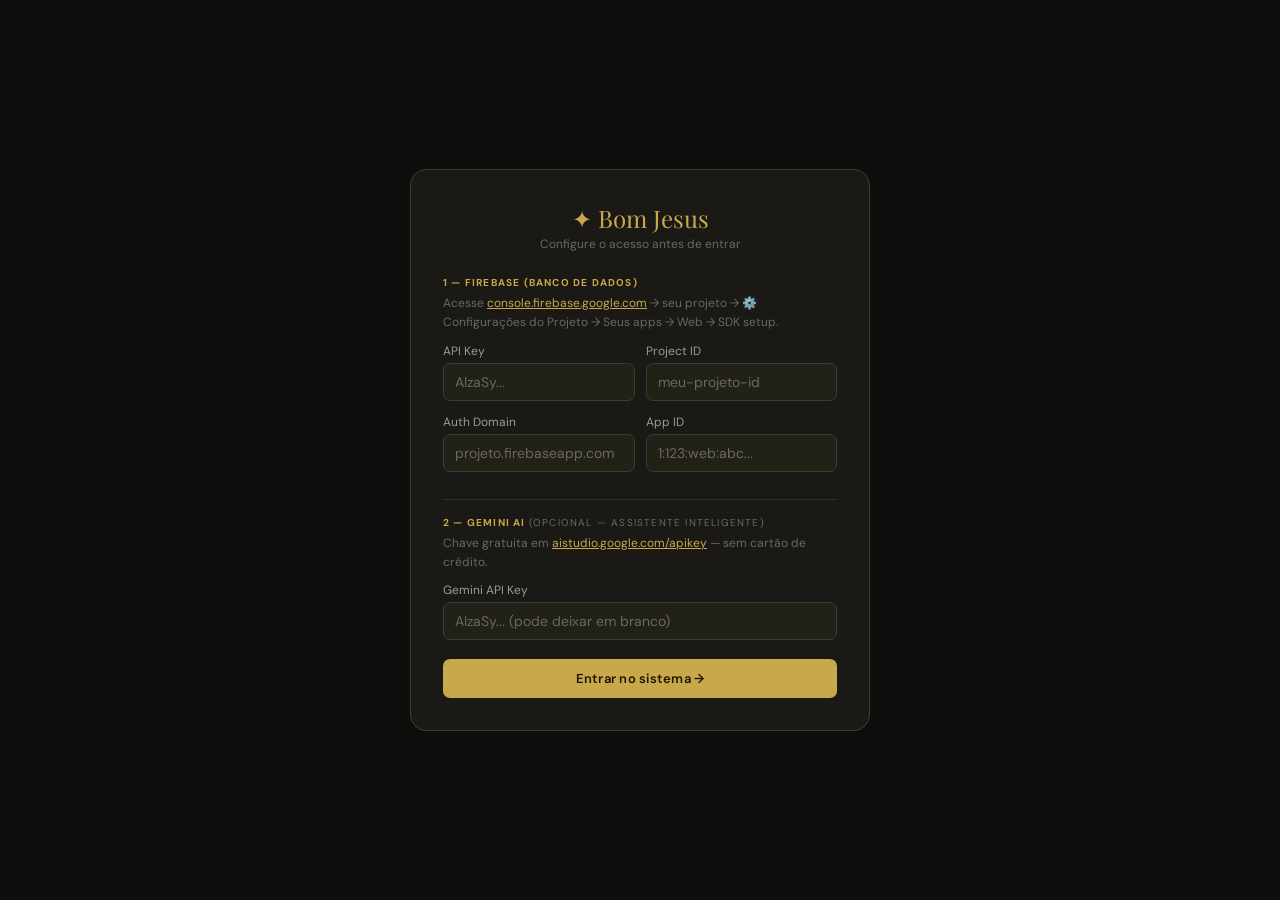
<file: oradores.html>
<!DOCTYPE html>
<html lang="pt-BR">
<head>
<meta charset="UTF-8">
<meta name="viewport" content="width=device-width, initial-scale=1.0">
<title>Oradores — Congregação Bom Jesus</title>
<link rel="preconnect" href="https://fonts.googleapis.com">
<link href="https://fonts.googleapis.com/css2?family=Playfair+Display:ital,wght@0,400;0,700;1,400&family=DM+Sans:wght@300;400;500;600&display=swap" rel="stylesheet">
<style>
:root{
  --bg:#0f0e0c;--surf:#1a1916;--surf2:#222118;--surf3:#2a2820;
  --border:#2e2c25;--border2:#3d3b30;
  --gold:#c9a84c;--gold2:#e8c96a;--gdim:rgba(201,168,76,.12);--gdim2:rgba(201,168,76,.05);
  --txt:#f0ede4;--txt2:#9e9b8e;--txt3:#6b6860;
  --red:#c0392b;--green:#219653;--r:10px;
}
*,*::before,*::after{box-sizing:border-box;margin:0;padding:0}
html{scroll-behavior:smooth}
body{background:var(--bg);color:var(--txt);font-family:'DM Sans',sans-serif;font-size:15px;min-height:100vh}

/* ── SETUP ───────────────────────────────────────────── */
#setup{position:fixed;inset:0;background:var(--bg);z-index:9999;display:flex;align-items:center;justify-content:center;padding:16px;overflow-y:auto}
.setup-box{background:var(--surf);border:1px solid var(--border2);border-radius:16px;padding:32px;width:100%;max-width:460px;animation:up .3s}
.setup-logo{font-family:'Playfair Display',serif;font-size:24px;color:var(--gold);text-align:center;margin-bottom:2px}
.setup-sub{text-align:center;color:var(--txt3);font-size:12px;margin-bottom:24px}
.setup-step{font-size:10px;font-weight:700;text-transform:uppercase;letter-spacing:.12em;color:var(--gold);margin-bottom:5px;margin-top:16px}
.setup-hint{font-size:12px;color:var(--txt3);line-height:1.6;margin-bottom:10px}
.setup-hint a{color:var(--gold)}
#setupErr{color:#e74c3c;font-size:12px;margin-top:8px;display:none}

/* ── HEADER ─────────────────────────────────────────── */
header{border-bottom:1px solid var(--border);padding:0 18px;display:flex;align-items:center;justify-content:space-between;height:56px;position:sticky;top:0;background:var(--bg);z-index:100;gap:10px}
.logo{font-family:'Playfair Display',serif;font-size:16px;color:var(--gold);white-space:nowrap}
.logo em{color:var(--txt3);font-style:normal;font-size:11px;margin-left:7px;font-family:'DM Sans',sans-serif}
.ai-btn{display:flex;align-items:center;gap:5px;background:var(--gdim);border:1px solid rgba(201,168,76,.3);border-radius:20px;padding:5px 12px;font-size:12px;color:var(--gold);cursor:pointer;transition:.2s;white-space:nowrap;font-weight:600}
.ai-btn:hover{background:rgba(201,168,76,.2)}

/* ── NAV ─────────────────────────────────────────────── */
nav{display:flex;gap:0;padding:0 18px;border-bottom:1px solid var(--border);overflow-x:auto;background:var(--surf);scrollbar-width:none}
nav::-webkit-scrollbar{display:none}
.tab{padding:12px 14px;color:var(--txt3);cursor:pointer;white-space:nowrap;font-size:11px;font-weight:700;border-bottom:2px solid transparent;transition:.18s;letter-spacing:.05em;text-transform:uppercase;user-select:none}
.tab:hover{color:var(--txt2)}.tab.active{color:var(--gold);border-bottom-color:var(--gold)}

/* ── MAIN ────────────────────────────────────────────── */
main{max-width:860px;margin:0 auto;padding:22px 18px}
.page{display:none}.page.active{display:block;animation:fadeIn .2s}
.panel-title{font-family:'Playfair Display',serif;font-size:20px;color:var(--gold);margin-bottom:16px}

/* ── CARDS ────────────────────────────────────────────── */
.card{background:var(--surf);border:1px solid var(--border);border-radius:var(--r);padding:18px;margin-bottom:11px}
.slabel{font-size:10px;font-weight:700;text-transform:uppercase;letter-spacing:.12em;color:var(--txt3);margin-bottom:7px}

/* ── INPUTS ──────────────────────────────────────────── */
.field{margin-bottom:13px}
label{display:block;font-size:12px;color:var(--txt2);margin-bottom:4px}
input,select,textarea{width:100%;background:var(--surf2);border:1px solid var(--border2);border-radius:7px;color:var(--txt);font-family:'DM Sans',sans-serif;font-size:14px;padding:9px 11px;outline:none;transition:border-color .18s;-webkit-appearance:none}
input:focus,select:focus,textarea:focus{border-color:var(--gold)}
input::placeholder,textarea::placeholder{color:var(--txt3)}
select option{background:var(--surf2)}
textarea{resize:vertical;min-height:68px}

/* ── BUTTONS ─────────────────────────────────────────── */
.btn{display:inline-flex;align-items:center;gap:5px;padding:8px 15px;border:none;border-radius:7px;cursor:pointer;font-family:'DM Sans',sans-serif;font-size:13px;font-weight:600;letter-spacing:.02em;transition:.15s;white-space:nowrap}
.bg{background:var(--gold);color:#1a1800}.bg:hover{background:var(--gold2)}
.bo{background:transparent;border:1px solid var(--border2);color:var(--txt2)}.bo:hover{border-color:var(--gold);color:var(--gold)}
.br{background:var(--red);color:#fff}.bgreen{background:var(--green);color:#fff}
.bs{padding:5px 10px;font-size:12px}
.brow{display:flex;gap:7px;flex-wrap:wrap;margin-top:13px}

/* ── GRID ─────────────────────────────────────────────── */
.g2{display:grid;grid-template-columns:1fr 1fr;gap:11px}
@media(max-width:520px){.g2{grid-template-columns:1fr}}

/* ── TEMA RESULT ─────────────────────────────────────── */
.tema-box{background:var(--gdim2);border:1px solid rgba(201,168,76,.18);border-radius:8px;padding:15px 17px;margin-top:11px;animation:up .22s}
.tema-n{font-size:10px;color:var(--gold);letter-spacing:.1em;text-transform:uppercase}
.tema-t{font-family:'Playfair Display',serif;font-size:17px;margin:3px 0 9px;line-height:1.3}
.tema-stats{display:flex;gap:16px;flex-wrap:wrap;font-size:13px;color:var(--txt2)}
.tema-stats strong{color:var(--txt)}

/* ── WA PREVIEW ──────────────────────────────────────── */
.wa-pre{background:var(--surf2);border:1px solid var(--border2);border-radius:8px;padding:13px;font-size:13px;line-height:1.75;color:var(--txt2);white-space:pre-wrap;margin-top:11px}
.wa-pre strong{color:var(--txt)}

/* ── ORADOR ITEM ─────────────────────────────────────── */
.or-item{display:flex;align-items:flex-start;justify-content:space-between;gap:8px;padding:12px 14px;border:1px solid var(--border);border-radius:8px;margin-bottom:6px;background:var(--surf);transition:.18s}
.or-item:hover{border-color:var(--border2)}
.or-name{font-weight:600;font-size:14px;line-height:1.3}
.or-info{font-size:12px;color:var(--txt2);margin-top:2px;line-height:1.5}
.or-actions{display:flex;gap:4px;flex-shrink:0}

/* ── STARS ───────────────────────────────────────────── */
.stars-el{display:flex;gap:2px}
.star{font-size:21px;cursor:pointer;color:var(--border2);transition:.1s;line-height:1;user-select:none}
.star.on{color:var(--gold)}

/* ── BADGES ──────────────────────────────────────────── */
.badge{display:inline-block;padding:2px 7px;border-radius:20px;font-size:10px;font-weight:700;letter-spacing:.04em}
.bg-gold{background:var(--gdim);color:var(--gold);border:1px solid rgba(201,168,76,.22)}
.bg-green{background:rgba(33,150,83,.13);color:#2ecc71;border:1px solid rgba(33,150,83,.22)}
.bg-red{background:rgba(192,57,43,.13);color:#e74c3c;border:1px solid rgba(192,57,43,.22)}
.bg-gray{background:rgba(255,255,255,.05);color:var(--txt3);border:1px solid var(--border)}

/* ── MODAL ────────────────────────────────────────────── */
.mbg{display:none;position:fixed;inset:0;background:rgba(0,0,0,.78);z-index:500;align-items:center;justify-content:center;padding:14px}
.mbg.open{display:flex}
.modal{background:var(--surf);border:1px solid var(--border2);border-radius:12px;padding:21px;width:100%;max-width:480px;animation:up .2s;max-height:92vh;overflow-y:auto}
.modal-title{font-family:'Playfair Display',serif;font-size:17px;color:var(--gold);margin-bottom:14px}

/* ── AI PANEL ────────────────────────────────────────── */
#aiPanel{position:fixed;right:0;top:0;bottom:0;width:320px;background:var(--surf);border-left:1px solid var(--border2);z-index:300;display:flex;flex-direction:column;transform:translateX(100%);transition:transform .28s cubic-bezier(.4,0,.2,1);box-shadow:-4px 0 24px rgba(0,0,0,.4)}
#aiPanel.open{transform:translateX(0)}
.ai-head{padding:14px 16px;border-bottom:1px solid var(--border);display:flex;align-items:center;justify-content:space-between;flex-shrink:0}
.ai-title{font-family:'Playfair Display',serif;color:var(--gold);font-size:15px}
.ai-chips{display:flex;flex-wrap:wrap;gap:5px;padding:8px 12px;border-bottom:1px solid var(--border);flex-shrink:0}
.chip{background:var(--surf2);border:1px solid var(--border2);border-radius:14px;padding:4px 10px;font-size:11px;cursor:pointer;color:var(--txt3);transition:.15s}
.chip:hover{border-color:var(--gold);color:var(--gold)}
.ai-msgs{flex:1;overflow-y:auto;padding:12px;display:flex;flex-direction:column;gap:8px;scrollbar-width:thin;scrollbar-color:var(--border) transparent}
.ai-msg{padding:9px 12px;border-radius:8px;font-size:13px;line-height:1.6;max-width:94%;word-break:break-word}
.ai-msg.u{background:var(--gdim);align-self:flex-end;color:var(--txt)}
.ai-msg.b{background:var(--surf2);align-self:flex-start;color:var(--txt2);border:1px solid var(--border)}
.ai-foot{padding:10px 12px;border-top:1px solid var(--border);display:flex;gap:6px;flex-shrink:0}
.ai-foot input{flex:1}

/* ── ANALYTICS ───────────────────────────────────────── */
.stat-grid{display:grid;grid-template-columns:repeat(auto-fit,minmax(145px,1fr));gap:9px;margin-bottom:14px}
.stat-box{background:var(--surf2);border:1px solid var(--border);border-radius:8px;padding:13px 15px}
.stat-val{font-family:'Playfair Display',serif;font-size:27px;color:var(--gold);line-height:1}
.stat-lbl{font-size:11px;color:var(--txt3);margin-top:3px}
.rank-row{display:flex;align-items:center;justify-content:space-between;padding:7px 11px;border-bottom:1px solid var(--border);font-size:13px;gap:8px}
.rank-row:last-child{border:none}
.rank-bar{height:3px;background:var(--gold);border-radius:2px;margin-top:3px;opacity:.6}

/* ── IMPORT LOG ──────────────────────────────────────── */
.imp-bar-wrap{height:6px;background:var(--border);border-radius:3px;overflow:hidden;margin:11px 0}
.imp-bar{height:100%;background:var(--gold);width:0;transition:width .25s;border-radius:3px}
.imp-log{background:var(--surf2);border:1px solid var(--border);border-radius:7px;padding:9px;height:110px;overflow-y:auto;font-size:12px;color:var(--txt3);font-family:monospace;line-height:1.5}

/* ── MISC ────────────────────────────────────────────── */
#toast{position:fixed;bottom:18px;right:18px;background:var(--surf2);border:1px solid var(--gold);border-radius:8px;padding:9px 14px;font-size:13px;z-index:999;transform:translateY(60px);opacity:0;transition:.25s;max-width:240px}
#toast.show{transform:translateY(0);opacity:1}
.spin{width:24px;height:24px;border:2px solid var(--border2);border-top-color:var(--gold);border-radius:50%;animation:spin .7s linear infinite;margin:26px auto}
.empty{text-align:center;padding:32px 18px;color:var(--txt3)}
.empty .ico{font-size:32px;margin-bottom:7px}
hr{border:none;border-top:1px solid var(--border);margin:14px 0}
.sug-item{border:1px solid var(--border);border-radius:8px;padding:11px 13px;margin-bottom:6px;background:var(--surf)}

@keyframes up{from{opacity:0;transform:translateY(12px)}to{opacity:1;transform:translateY(0)}}
@keyframes fadeIn{from{opacity:0}to{opacity:1}}
@keyframes spin{to{transform:rotate(360deg)}}
</style>
</head>
<body>

<!-- ══ DATA ════════════════════════════════════════════ -->
<script src="data.js"></script>

<!-- ══ SETUP SCREEN ════════════════════════════════════ -->
<div id="setup">
  <div class="setup-box">
    <div class="setup-logo">✦ Bom Jesus</div>
    <div class="setup-sub">Configure o acesso antes de entrar</div>

    <div class="setup-step">1 — Firebase (banco de dados)</div>
    <div class="setup-hint">
      Acesse <a href="https://console.firebase.google.com" target="_blank">console.firebase.google.com</a>
      → seu projeto → ⚙️ Configurações do Projeto → Seus apps → Web → SDK setup.
    </div>
    <div class="g2">
      <div class="field"><label>API Key</label><input id="sApiKey" placeholder="AIzaSy..."></div>
      <div class="field"><label>Project ID</label><input id="sProjId" placeholder="meu-projeto-id"></div>
    </div>
    <div class="g2">
      <div class="field"><label>Auth Domain</label><input id="sAuth" placeholder="projeto.firebaseapp.com"></div>
      <div class="field"><label>App ID</label><input id="sAppId" placeholder="1:123:web:abc..."></div>
    </div>

    <hr>
    <div class="setup-step">2 — Gemini AI <span style="font-size:10px;color:var(--txt3);font-weight:400">(opcional — assistente inteligente)</span></div>
    <div class="setup-hint">
      Chave gratuita em <a href="https://aistudio.google.com/apikey" target="_blank">aistudio.google.com/apikey</a>
      — sem cartão de crédito.
    </div>
    <div class="field"><label>Gemini API Key</label><input id="sGemini" placeholder="AIzaSy... (pode deixar em branco)"></div>

    <div id="setupErr"></div>
    <button class="btn bg" style="width:100%;justify-content:center;margin-top:6px;padding:11px" onclick="doSetup()">
      Entrar no sistema →
    </button>
  </div>
</div>

<!-- ══ TOAST ════════════════════════════════════════════ -->
<div id="toast"></div>

<!-- ══ AI PANEL ═════════════════════════════════════════ -->
<div id="aiPanel">
  <div class="ai-head">
    <div class="ai-title">✦ Assistente Gemini</div>
    <button class="btn bo bs" onclick="closeAI()">✕</button>
  </div>
  <div class="ai-chips">
    <div class="chip" onclick="askAI('Quem são os oradores há mais tempo sem discursar?')">⏰ Sem discursar</div>
    <div class="chip" onclick="askAI('Quais os temas mais usados? Liste os top 10')">📊 Top temas</div>
    <div class="chip" onclick="askAI('Quais temas nunca foram usados ainda?')">🆕 Nunca usados</div>
    <div class="chip" onclick="askAI('Faça uma análise geral do histórico de discursos e oradores')">📋 Análise geral</div>
    <div class="chip" onclick="askAI('Quais congregações visitantes temos mais registro?')">🏛 Congregações</div>
  </div>
  <div class="ai-msgs" id="aiMsgs">
    <div class="ai-msg b">Olá! Sou o assistente da Congregação Bom Jesus com acesso ao histórico completo de oradores. Pergunte sobre padrões, temas ou peça uma análise. O que você quer saber?</div>
  </div>
  <div class="ai-foot">
    <input id="aiIn" placeholder="Digite sua pergunta..." onkeydown="if(event.key==='Enter')sendAI()">
    <button class="btn bg bs" onclick="sendAI()">↑</button>
  </div>
</div>

<!-- ══ MODAIS ════════════════════════════════════════════ -->

<!-- Modal Orador -->
<div class="mbg" id="mOrador">
  <div class="modal">
    <div class="modal-title" id="mOradorTit">Novo Orador</div>
    <input type="hidden" id="oId">
    <div class="g2">
      <div class="field"><label>Nome</label><input id="oNome" placeholder="Nome completo"></div>
      <div class="field"><label>Congregação</label><input id="oCong" placeholder="Congregação de origem"></div>
    </div>
    <div class="g2">
      <div class="field"><label>WhatsApp</label><input id="oTel" type="tel" placeholder="31 9xxxx-xxxx"></div>
      <div class="field"><label>Último discurso</label><input id="oUlt" type="date"></div>
    </div>
    <div class="field">
      <label>Nota</label>
      <div class="stars-el" id="starsEl">
        <span class="star" data-v="1">★</span><span class="star" data-v="2">★</span>
        <span class="star" data-v="3">★</span><span class="star" data-v="4">★</span>
        <span class="star" data-v="5">★</span>
      </div>
    </div>
    <div class="field"><label>Observação</label><textarea id="oObs" placeholder="Anotações sobre o orador..."></textarea></div>
    <div class="brow">
      <button class="btn bg" onclick="saveOrador()">Salvar</button>
      <button class="btn bo" onclick="closeM('mOrador')">Cancelar</button>
    </div>
  </div>
</div>

<!-- Modal Sugestão -->
<div class="mbg" id="mSug">
  <div class="modal">
    <div class="modal-title">Nova Sugestão de Tema</div>
    <div class="field"><label>Quem sugeriu</label><input id="sNome" placeholder="Nome do ancião"></div>
    <div class="field"><label>Número do Tema</label><input id="sNum" type="number" min="1" max="194" placeholder="Ex: 45" oninput="onSugNum()"></div>
    <div id="sNumName" style="font-size:12px;color:var(--gold);margin:-7px 0 9px;min-height:15px"></div>
    <div class="field"><label>Observação / Contexto</label><textarea id="sDesc" placeholder="Por que sugere este tema?"></textarea></div>
    <div class="brow">
      <button class="btn bg" onclick="saveSug()">Salvar</button>
      <button class="btn bo" onclick="closeM('mSug')">Cancelar</button>
    </div>
  </div>
</div>

<!-- Modal Importar -->
<div class="mbg" id="mImport">
  <div class="modal">
    <div class="modal-title">📥 Importar Planilha</div>
    <p style="font-size:13px;color:var(--txt2);margin-bottom:13px;line-height:1.6">
      Carregará <strong>241 discursos</strong>, <strong>177 oradores</strong> e <strong>27 sugestões</strong>
      extraídos da planilha <em>ORADORES_DE_2024.xlsx</em> diretamente no Firebase.
    </p>
    <div class="imp-bar-wrap"><div class="imp-bar" id="impBar"></div></div>
    <div class="imp-log" id="impLog">Aguardando início...</div>
    <div class="brow" id="impBtns">
      <button class="btn bg" onclick="startImport()">▶ Iniciar importação</button>
      <button class="btn bo" onclick="closeM('mImport')">Cancelar</button>
    </div>
  </div>
</div>

<!-- ══ APP SHELL ═════════════════════════════════════════ -->
<header>
  <div class="logo">✦ Bom Jesus <em>Oradores</em></div>
  <div class="ai-btn" onclick="toggleAI()" id="aiBtnHead">✦ IA Gemini</div>
</header>

<nav>
  <div class="tab active" data-p="temas">🔍 Temas</div>
  <div class="tab" data-p="programar">📅 Programar</div>
  <div class="tab" data-p="oradores">👤 Oradores</div>
  <div class="tab" data-p="sugestoes">💡 Sugestões</div>
  <div class="tab" data-p="analytics">📊 Análise</div>
  <div class="tab" data-p="sentinela">📖 Sentinela</div>
  <div class="tab" data-p="config">⚙️ Config</div>
</nav>

<main>

<!-- TEMAS -->
<div class="page active" id="page-temas">
  <div class="panel-title">Buscar Tema por Número</div>
  <div class="card">
    <div class="field">
      <label>Digite o número do tema (1 a 194)</label>
      <input type="number" id="temaIn" min="1" max="194" placeholder="Ex: 45" oninput="buscarTema()">
    </div>
    <div id="temaRes"></div>
  </div>
</div>

<!-- PROGRAMAR -->
<div class="page" id="page-programar">
  <div class="panel-title">Programar Discurso</div>
  <div class="card">
    <div class="g2">
      <div class="field">
        <label>Orador</label>
        <select id="pOrador" onchange="onOradorSel()"><option value="">— Selecione —</option></select>
      </div>
      <div class="field"><label>Congregação</label><input id="pCong" placeholder="Preenchido automaticamente"></div>
    </div>
    <div class="g2">
      <div class="field">
        <label>Número do Tema</label>
        <input type="number" id="pTema" min="1" max="194" placeholder="Ex: 45" oninput="onTemaSel()">
      </div>
      <div class="field"><label>Data do Discurso</label><input type="date" id="pData"></div>
    </div>
    <div id="pTemaInfo" style="font-size:13px;color:var(--txt2);margin-bottom:11px;min-height:18px"></div>
    <div class="brow">
      <button class="btn bg" onclick="gerarMsg()">✦ Gerar mensagem</button>
      <button class="btn bo" id="btnIA" onclick="gerarMsgIA()">✨ Personalizar com IA</button>
    </div>
  </div>
  <div id="waWrap" style="display:none">
    <div class="slabel" style="margin-top:14px">Mensagem de convite</div>
    <div class="wa-pre" id="waText"></div>
    <div class="brow">
      <button class="btn bgreen" onclick="copiarWA()">📋 Copiar</button>
      <button class="btn bo" onclick="abrirWA()">💬 Abrir WhatsApp</button>
      <button class="btn bg" onclick="saveDiscurso()">💾 Salvar no histórico</button>
    </div>
  </div>
</div>

<!-- ORADORES -->
<div class="page" id="page-oradores">
  <div style="display:flex;align-items:center;justify-content:space-between;margin-bottom:14px;flex-wrap:wrap;gap:8px">
    <div class="panel-title" style="margin:0">Oradores</div>
    <div style="display:flex;gap:7px;flex-wrap:wrap">
      <button class="btn bo bs" onclick="openM('mImport')">📥 Importar planilha</button>
      <button class="btn bg" onclick="novoOrador()">+ Novo orador</button>
    </div>
  </div>
  <input id="buscaOr" placeholder="🔍 Buscar por nome ou congregação..." oninput="renderOradores()" style="margin-bottom:11px">
  <div id="listaOr"><div class="spin"></div></div>
</div>

<!-- SUGESTÕES -->
<div class="page" id="page-sugestoes">
  <div style="display:flex;align-items:center;justify-content:space-between;margin-bottom:14px;flex-wrap:wrap;gap:8px">
    <div class="panel-title" style="margin:0">Sugestões de Temas</div>
    <button class="btn bg" onclick="openM('mSug')">+ Nova sugestão</button>
  </div>
  <div id="listaSug"><div class="spin"></div></div>
</div>

<!-- ANALYTICS -->
<div class="page" id="page-analytics">
  <div class="panel-title">Análise & Padrões</div>
  <div class="stat-grid" id="statGrid"></div>
  <div class="g2">
    <div class="card"><div class="slabel">Temas mais usados</div><div id="rankTemas"></div></div>
    <div class="card"><div class="slabel">Sem discursar há mais tempo</div><div id="rankSem"></div></div>
  </div>
  <div class="card" style="margin-top:0"><div class="slabel">Congregações visitantes</div><div id="rankCongs"></div></div>
</div>

<!-- SENTINELA -->
<div class="page" id="page-sentinela">
  <div class="panel-title">Tema A Sentinela</div>
  <div class="card">
    <div class="g2">
      <div class="field"><label>Tema da semana</label><input id="sentTema" placeholder="Cole o tema aqui..."></div>
      <div class="field"><label>Data da edição</label><input type="date" id="sentData"></div>
    </div>
    <button class="btn bg" onclick="saveSentinela()">Salvar</button>
  </div>
  <div class="card"><div class="slabel">Histórico</div><div id="sentLista"><div class="spin"></div></div></div>
</div>

<!-- CONFIG -->
<div class="page" id="page-config">
  <div class="panel-title">Configurações</div>
  <div class="card">
    <div class="slabel">Dados da Congregação</div>
    <div class="g2">
      <div class="field"><label>Nome</label><input id="cfgNome" value="Congregação Bom Jesus"></div>
      <div class="field"><label>Horário padrão</label><input id="cfgHor" value="19:00"></div>
    </div>
    <div class="field"><label>Endereço</label><input id="cfgEnd" value="R. Amazonas, nº 121 — Bom Jesus 1, Matozinhos, MG"></div>
    <button class="btn bg" onclick="saveConfig()">Salvar</button>
  </div>
  <div class="card">
    <div class="slabel">Reconfigurar Sistema</div>
    <p style="font-size:13px;color:var(--txt2);margin-bottom:12px">Para alterar Firebase ou Gemini, limpe a configuração e refaça o setup.</p>
    <button class="btn bo" onclick="if(confirm('Limpar configurações?')){localStorage.clear();location.reload()}">⚙️ Redefinir configurações</button>
  </div>
  <div class="card">
    <div class="slabel">Sobre</div>
    <p style="font-size:13px;color:var(--txt2);line-height:1.7">
      Sistema de oradores · Congregação Bom Jesus · Matozinhos/MG<br>
      194 temas · 177 oradores · 241 discursos importados<br>
      Firebase Firestore + Gemini AI (google-generativelanguage)
    </p>
  </div>
</div>

</main>

<!-- ══ JAVASCRIPT ════════════════════════════════════════ -->
<script>
'use strict';
// ═══════════════════════════════════════════════════════
// STATE
// ═══════════════════════════════════════════════════════
let db = null, FF = null;
let oradores=[], discursos=[], sugestoes=[], sentinelas=[];
let notaAtual=0;
let cfg={cong:'Congregação Bom Jesus',end:'R. Amazonas, nº 121 — Bom Jesus 1, Matozinhos, MG',hor:'19:00'};

// ═══════════════════════════════════════════════════════
// SETUP
// ═══════════════════════════════════════════════════════
function checkSetup(){
  const fb=localStorage.getItem('bj_fb');
  const lc=localStorage.getItem('bj_cfg');
  if(lc) cfg=JSON.parse(lc);
  if(fb){ document.getElementById('setup').style.display='none'; initFB(JSON.parse(fb)); }
}

async function doSetup(){
  const key=document.getElementById('sApiKey').value.trim();
  const pid=document.getElementById('sProjId').value.trim();
  const auth=document.getElementById('sAuth').value.trim();
  const appid=document.getElementById('sAppId').value.trim();
  const gem=document.getElementById('sGemini').value.trim();
  const err=document.getElementById('setupErr');
  if(!key||!pid){ err.textContent='Preencha pelo menos API Key e Project ID.'; err.style.display='block'; return; }
  err.style.display='none';
  const fbcfg={apiKey:key,authDomain:auth||pid+'.firebaseapp.com',projectId:pid,appId:appid};
  localStorage.setItem('bj_fb',JSON.stringify(fbcfg));
  if(gem) localStorage.setItem('bj_gem',gem);
  document.getElementById('setup').style.display='none';
  initFB(fbcfg);
}

async function initFB(cfg){
  try{
    const{initializeApp}=await import('https://www.gstatic.com/firebasejs/10.12.0/firebase-app.js');
    const fbfs=await import('https://www.gstatic.com/firebasejs/10.12.0/firebase-firestore.js');
    const app=initializeApp(cfg);
    db=fbfs.getFirestore(app);
    FF={col:fbfs.collection,doc:fbfs.doc,set:fbfs.setDoc,get:fbfs.getDoc,gets:fbfs.getDocs,
        upd:fbfs.updateDoc,del:fbfs.deleteDoc,add:fbfs.addDoc,ts:fbfs.serverTimestamp};
    await loadAll();
    toast('✦ Conectado ao Firebase!');
  }catch(e){
    toast('Erro Firebase: '+e.message);
    console.error(e);
  }
}

async function loadAll(){
  await Promise.all([loadOradores(),loadDiscursos(),loadSugestoes(),loadSentinelas()]);
  renderAnalytics();
}

// ═══════════════════════════════════════════════════════
// NAV
// ═══════════════════════════════════════════════════════
document.querySelectorAll('.tab').forEach(t=>{
  t.addEventListener('click',()=>{
    document.querySelectorAll('.tab').forEach(x=>x.classList.remove('active'));
    document.querySelectorAll('.page').forEach(x=>x.classList.remove('active'));
    t.classList.add('active');
    document.getElementById('page-'+t.dataset.p).classList.add('active');
    if(t.dataset.p==='analytics') renderAnalytics();
  });
});

// ═══════════════════════════════════════════════════════
// TEMAS
// ═══════════════════════════════════════════════════════
function buscarTema(){
  const n=parseInt(document.getElementById('temaIn').value);
  const d=document.getElementById('temaRes');
  if(!n||n<1||n>194){d.innerHTML='';return;}
  const t=TEMAS[n];
  if(!t){d.innerHTML='';return;}
  const nao=t==='(Não use.)';
  const usos=discursos.filter(x=>x.temaNum==n);
  const ult=usos.length?[...usos].sort((a,b)=>b.data>a.data?1:-1)[0].data:null;
  d.innerHTML=`<div class="tema-box">
    <div class="tema-n">Tema nº ${n}</div>
    <div class="tema-t" style="${nao?'color:var(--txt3);text-decoration:line-through':''}">${t}</div>
    ${nao?'<div style="font-size:13px;color:var(--txt3)">Este tema não deve ser utilizado.</div>':`
    <div class="tema-stats">
      <span>Usado: <strong>${usos.length}x</strong></span>
      <span>Último: <strong>${ult?fD(ult):'Nunca'}</strong></span>
      ${usos.length===0?'<span class="badge bg-green">Nunca usado ✓</span>':''}
    </div>
    <div class="brow"><button class="btn bo bs" onclick="irProg(${n})">Usar para programar →</button></div>`}
  </div>`;
}

function irProg(n){
  document.querySelectorAll('.tab').forEach(x=>x.classList.remove('active'));
  document.querySelectorAll('.page').forEach(x=>x.classList.remove('active'));
  document.querySelector('[data-p="programar"]').classList.add('active');
  document.getElementById('page-programar').classList.add('active');
  document.getElementById('pTema').value=n;
  onTemaSel();
}

// ═══════════════════════════════════════════════════════
// PROGRAMAR
// ═══════════════════════════════════════════════════════
function onOradorSel(){
  const id=document.getElementById('pOrador').value;
  const o=oradores.find(x=>x.id===id);
  document.getElementById('pCong').value=o?o.cong:'';
}

function onTemaSel(){
  const n=parseInt(document.getElementById('pTema').value);
  const d=document.getElementById('pTemaInfo');
  if(!n||!TEMAS[n]){d.innerHTML='';return;}
  const u=discursos.filter(x=>x.temaNum==n).length;
  d.innerHTML=`<span class="badge bg-gold">Nº ${n}</span> <strong style="margin-left:7px">${TEMAS[n]}</strong> <span style="margin-left:10px;font-size:12px;color:var(--txt3)">Usado ${u}x</span>`;
}

function buildRaw(o,tema,data){
  return `Orador: ${o.nome}\nCongregação: ${o.cong||'—'}\nTema: ${tema}\nData: ${fDL(data)}\nLocal: ${cfg.cong}\nEndereço: ${cfg.end}`;
}

function gerarMsg(){
  const oid=document.getElementById('pOrador').value;
  const o=oradores.find(x=>x.id===oid);
  const n=parseInt(document.getElementById('pTema').value);
  const data=document.getElementById('pData').value;
  if(!o) return toast('Selecione um orador!');
  if(!n||!TEMAS[n]) return toast('Informe um número de tema válido!');
  if(!data) return toast('Informe a data!');
  if(TEMAS[n]==='(Não use.)') return toast('Este tema não pode ser utilizado!');
  showMsg(buildRaw(o,TEMAS[n],data),oid,n,data);
}

async function gerarMsgIA(){
  const oid=document.getElementById('pOrador').value;
  const o=oradores.find(x=>x.id===oid);
  const n=parseInt(document.getElementById('pTema').value);
  const data=document.getElementById('pData').value;
  if(!o) return toast('Selecione um orador!');
  if(!n||!TEMAS[n]) return toast('Informe um tema!');
  if(!data) return toast('Informe a data!');
  const gk=localStorage.getItem('bj_gem');
  if(!gk) return toast('Configure a chave Gemini em ⚙️ Config');
  toast('✨ Personalizando com IA...');
  const base=buildRaw(o,TEMAS[n],data);
  try{
    const r=await gemini(`Você é assistente da Congregação das Testemunhas de Jeová "Bom Jesus" em Matozinhos/MG.
Reescreva esta mensagem de convite de forma mais acolhedora, calorosa e personalizada para o orador, mantendo TODOS os dados (nome, congregação, tema, data, local, endereço) inalterados:

${base}

RESPONDA APENAS com a mensagem final. Sem preamble, sem explicações.`,gk);
    showMsg(r,oid,n,data);
  }catch(e){ toast('Erro IA: '+e.message); }
}

function showMsg(raw,oid,n,data){
  document.getElementById('waText').innerHTML=raw.replace(/\n/g,'<br>').replace(/(Orador:|Congregação:|Tema:|Data:|Local:|Endereço:)/g,'<strong>$1</strong>');
  const ds=document.getElementById('waWrap').dataset;
  ds.raw=raw; ds.oid=oid; ds.n=n; ds.d=data;
  document.getElementById('waWrap').style.display='block';
}

function copiarWA(){ navigator.clipboard.writeText(document.getElementById('waWrap').dataset.raw).then(()=>toast('Copiado!')); }

function abrirWA(){
  const txt=encodeURIComponent(document.getElementById('waWrap').dataset.raw);
  const o=oradores.find(x=>x.id===document.getElementById('waWrap').dataset.oid);
  const tel=o?.tel?o.tel.replace(/\D/g,''):'';
  window.open(tel?`https://wa.me/55${tel}?text=${txt}`:`https://wa.me/?text=${txt}`,'_blank');
}

async function saveDiscurso(){
  if(!db) return toast('Firebase não conectado!');
  const ds=document.getElementById('waWrap').dataset;
  await FF.add(FF.col(db,'discursos'),{oradorId:ds.oid,temaNum:+ds.n,data:ds.d,criadoEm:FF.ts()});
  await FF.upd(FF.doc(db,'oradores',ds.oid),{ultimoDiscurso:ds.d});
  await Promise.all([loadDiscursos(),loadOradores()]);
  toast('Discurso salvo!');
}

// ═══════════════════════════════════════════════════════
// ORADORES
// ═══════════════════════════════════════════════════════
async function loadOradores(){
  if(!db) return;
  const s=await FF.gets(FF.col(db,'oradores'));
  oradores=s.docs.map(d=>({id:d.id,...d.data()}));
  renderOradores(); renderSelOrador();
}

function renderOradores(){
  const q=(document.getElementById('buscaOr')?.value||'').toLowerCase();
  const list=oradores.filter(o=>o.nome?.toLowerCase().includes(q)||o.cong?.toLowerCase().includes(q));
  const div=document.getElementById('listaOr');
  if(!list.length){div.innerHTML='<div class="empty"><div class="ico">👤</div>Nenhum orador</div>';return;}
  const hoje=new Date().toISOString().slice(0,10);
  div.innerHTML=list.sort((a,b)=>(a.nome||'').localeCompare(b.nome||'')).map(o=>{
    const mapU={};
    discursos.forEach(d=>{if(d.oradorId===o.id&&(!mapU[o.id]||d.data>mapU[o.id]))mapU[o.id]=d.data;});
    const ult=mapU[o.id]||o.ultimoDiscurso;
    const dias=ult?Math.floor((new Date(hoje)-new Date(ult))/864e5):9999;
    const bc=dias>365?'bg-red':dias>180?'bg-gold':'bg-green';
    const bt=dias>9e3?'Sem registro':dias>180?dias+'d':null;
    return `<div class="or-item">
      <div style="min-width:0">
        <div class="or-name">${o.nome}${o.nota?` <span style="color:var(--gold);font-size:12px">${'★'.repeat(o.nota)}</span>`:''}
          ${bt?`<span class="badge ${bc}" style="margin-left:5px">${bt}</span>`:''}
        </div>
        <div class="or-info">${o.cong||'—'} · ${o.tel||'sem contato'} · Último: ${ult?fD(ult):'—'}</div>
        ${o.obs?`<div class="or-info" style="font-style:italic">"${o.obs}"</div>`:''}
      </div>
      <div class="or-actions">
        <button class="btn bo bs" onclick="editOrador('${o.id}')">✏️</button>
        <button class="btn br bs" onclick="delOrador('${o.id}')">🗑</button>
      </div>
    </div>`;
  }).join('');
}

function renderSelOrador(){
  const s=document.getElementById('pOrador'),v=s.value;
  s.innerHTML='<option value="">— Selecione —</option>'+
    [...oradores].sort((a,b)=>(a.nome||'').localeCompare(b.nome||'')).map(o=>`<option value="${o.id}">${o.nome} (${o.cong||'?'})</option>`).join('');
  if(v) s.value=v;
}

function novoOrador(){
  ['oId','oNome','oCong','oTel','oUlt','oObs'].forEach(id=>document.getElementById(id).value='');
  notaAtual=0; rStars(0);
  document.getElementById('mOradorTit').textContent='Novo Orador';
  openM('mOrador');
}

function editOrador(id){
  const o=oradores.find(x=>x.id===id); if(!o) return;
  document.getElementById('oId').value=id;
  document.getElementById('oNome').value=o.nome||'';
  document.getElementById('oCong').value=o.cong||'';
  document.getElementById('oTel').value=o.tel||'';
  document.getElementById('oUlt').value=o.ultimoDiscurso||'';
  document.getElementById('oObs').value=o.obs||'';
  notaAtual=o.nota||0; rStars(notaAtual);
  document.getElementById('mOradorTit').textContent='Editar Orador';
  openM('mOrador');
}

async function saveOrador(){
  if(!db) return toast('Firebase não conectado!');
  const id=document.getElementById('oId').value;
  const data={nome:document.getElementById('oNome').value.trim(),cong:document.getElementById('oCong').value.trim(),
    tel:document.getElementById('oTel').value.trim(),ultimoDiscurso:document.getElementById('oUlt').value,
    obs:document.getElementById('oObs').value.trim(),nota:notaAtual};
  if(!data.nome) return toast('Informe o nome!');
  if(id) await FF.upd(FF.doc(db,'oradores',id),data);
  else await FF.add(FF.col(db,'oradores'),data);
  closeM('mOrador'); await loadOradores(); toast('Salvo!');
}

async function delOrador(id){
  if(!confirm('Excluir este orador?')) return;
  await FF.del(FF.doc(db,'oradores',id));
  await loadOradores(); toast('Excluído.');
}

// Stars
document.querySelectorAll('#starsEl .star').forEach(s=>{
  s.addEventListener('click',()=>{notaAtual=+s.dataset.v;rStars(notaAtual);});
  s.addEventListener('mouseover',()=>rStars(+s.dataset.v));
  s.addEventListener('mouseout',()=>rStars(notaAtual));
});
function rStars(v){ document.querySelectorAll('#starsEl .star').forEach(s=>s.classList.toggle('on',+s.dataset.v<=v)); }

// ═══════════════════════════════════════════════════════
// DISCURSOS
// ═══════════════════════════════════════════════════════
async function loadDiscursos(){
  if(!db) return;
  const s=await FF.gets(FF.col(db,'discursos'));
  discursos=s.docs.map(d=>({id:d.id,...d.data()}));
}

// ═══════════════════════════════════════════════════════
// SUGESTÕES
// ═══════════════════════════════════════════════════════
async function loadSugestoes(){
  if(!db) return;
  const s=await FF.gets(FF.col(db,'sugestoes'));
  sugestoes=s.docs.map(d=>({id:d.id,...d.data()}));
  renderSugestoes();
}

function renderSugestoes(){
  const d=document.getElementById('listaSug');
  if(!sugestoes.length){d.innerHTML='<div class="empty"><div class="ico">💡</div>Nenhuma sugestão ainda</div>';return;}
  d.innerHTML=[...sugestoes].reverse().map(s=>`
    <div class="sug-item">
      <div style="display:flex;justify-content:space-between;gap:8px;align-items:flex-start">
        <div>
          ${s.temaNum?`<div style="margin-bottom:4px"><span class="badge bg-gold">Nº ${s.temaNum}</span> <span style="font-size:13px">${TEMAS[s.temaNum]||''}</span></div>`:''}
          ${s.descricao?`<div style="font-size:13px;color:var(--txt2)">${s.descricao}</div>`:''}
          <div style="font-size:11px;color:var(--txt3);margin-top:4px">Por: <strong style="color:var(--txt2)">${s.nome}</strong></div>
        </div>
        <button class="btn bo bs" onclick="delSug('${s.id}')">🗑</button>
      </div>
    </div>`).join('');
}

function onSugNum(){
  const n=parseInt(document.getElementById('sNum').value);
  document.getElementById('sNumName').textContent=n&&TEMAS[n]?TEMAS[n]:'';
}

async function saveSug(){
  if(!db) return toast('Firebase não conectado!');
  const nome=document.getElementById('sNome').value.trim();
  const num=parseInt(document.getElementById('sNum').value)||null;
  const desc=document.getElementById('sDesc').value.trim();
  if(!nome) return toast('Informe quem sugeriu!');
  await FF.add(FF.col(db,'sugestoes'),{nome,temaNum:num,descricao:desc,criadoEm:FF.ts()});
  closeM('mSug'); await loadSugestoes(); toast('Sugestão salva!');
}

async function delSug(id){
  if(!confirm('Remover sugestão?')) return;
  await FF.del(FF.doc(db,'sugestoes',id));
  await loadSugestoes();
}

// ═══════════════════════════════════════════════════════
// ANALYTICS
// ═══════════════════════════════════════════════════════
function renderAnalytics(){
  const hoje=new Date().toISOString().slice(0,10);
  const ano=new Date().getFullYear();
  const nunca=Object.keys(TEMAS).filter(n=>TEMAS[n]!=='(Não use.)'&&!discursos.find(d=>d.temaNum==n)).length;

  document.getElementById('statGrid').innerHTML=`
    <div class="stat-box"><div class="stat-val">${oradores.length}</div><div class="stat-lbl">Oradores cadastrados</div></div>
    <div class="stat-box"><div class="stat-val">${discursos.length}</div><div class="stat-lbl">Discursos no histórico</div></div>
    <div class="stat-box"><div class="stat-val">${discursos.filter(d=>d.data?.startsWith(ano)).length}</div><div class="stat-lbl">Discursos em ${ano}</div></div>
    <div class="stat-box"><div class="stat-val">${nunca}</div><div class="stat-lbl">Temas nunca usados</div></div>
    <div class="stat-box"><div class="stat-val">${sugestoes.length}</div><div class="stat-lbl">Sugestões pendentes</div></div>`;

  // Top temas
  const ct={};
  discursos.forEach(d=>{if(d.temaNum) ct[d.temaNum]=(ct[d.temaNum]||0)+1;});
  const topT=Object.entries(ct).sort((a,b)=>b[1]-a[1]).slice(0,8);
  const mx=topT[0]?.[1]||1;
  document.getElementById('rankTemas').innerHTML=topT.map(([n,c])=>`
    <div class="rank-row">
      <div style="min-width:0;flex:1">
        <div style="font-size:12px">Nº${n} — ${(TEMAS[n]||'?').slice(0,38)}${TEMAS[n]?.length>38?'…':''}</div>
        <div class="rank-bar" style="width:${Math.round(c/mx*100)}%"></div>
      </div>
      <strong style="font-size:13px;flex-shrink:0;margin-left:8px">${c}x</strong>
    </div>`).join('');

  // Sem discursar
  const mapU={};
  discursos.forEach(d=>{if(d.oradorId&&(!mapU[d.oradorId]||d.data>mapU[d.oradorId]))mapU[d.oradorId]=d.data;});
  const rank=oradores.map(o=>{
    const u=mapU[o.id]||o.ultimoDiscurso;
    const dias=u?Math.floor((new Date(hoje)-new Date(u))/864e5):9999;
    return{o,u,dias};
  }).sort((a,b)=>b.dias-a.dias).slice(0,8);
  document.getElementById('rankSem').innerHTML=rank.map(({o,dias})=>`
    <div class="rank-row">
      <div><div style="font-size:13px">${o.nome}</div><div style="font-size:11px;color:var(--txt3)">${o.cong||'—'}</div></div>
      <span class="badge ${dias>365?'bg-red':dias>180?'bg-gold':'bg-green'}">${dias>9e3?'Nunca':dias+'d'}</span>
    </div>`).join('');

  // Top congregações
  const cc={};
  oradores.forEach(o=>{if(o.cong) cc[o.cong]=(cc[o.cong]||0)+1;});
  const topC=Object.entries(cc).sort((a,b)=>b[1]-a[1]).slice(0,12);
  document.getElementById('rankCongs').innerHTML=`<div style="display:flex;flex-wrap:wrap;gap:5px">
    ${topC.map(([c,n])=>`<span class="badge bg-gold">${c} (${n})</span>`).join('')}</div>`;
}

// ═══════════════════════════════════════════════════════
// SENTINELA
// ═══════════════════════════════════════════════════════
async function loadSentinelas(){
  if(!db) return;
  const s=await FF.gets(FF.col(db,'sentinela'));
  sentinelas=s.docs.map(d=>({id:d.id,...d.data()})).sort((a,b)=>b.data>a.data?1:-1);
  renderSentinelas();
}

function renderSentinelas(){
  const d=document.getElementById('sentLista');
  if(!sentinelas.length){d.innerHTML='<div style="color:var(--txt3);font-size:13px">Nenhum tema salvo ainda.</div>';return;}
  d.innerHTML=sentinelas.map(s=>`
    <div style="display:flex;align-items:center;justify-content:space-between;padding:8px 0;border-bottom:1px solid var(--border)">
      <div><div style="font-size:14px">${s.tema}</div><div style="font-size:11px;color:var(--txt3);margin-top:1px">${s.data?fD(s.data):'—'}</div></div>
      <button class="btn bo bs" onclick="delSent('${s.id}')">🗑</button>
    </div>`).join('');
}

async function saveSentinela(){
  if(!db) return toast('Firebase não conectado!');
  const tema=document.getElementById('sentTema').value.trim();
  const data=document.getElementById('sentData').value;
  if(!tema) return toast('Informe o tema!');
  await FF.add(FF.col(db,'sentinela'),{tema,data,criadoEm:FF.ts()});
  document.getElementById('sentTema').value='';
  await loadSentinelas(); toast('Tema da Sentinela salvo!');
}

async function delSent(id){
  if(!confirm('Remover?')) return;
  await FF.del(FF.doc(db,'sentinela',id));
  await loadSentinelas();
}

// ═══════════════════════════════════════════════════════
// IMPORTAR PLANILHA
// ═══════════════════════════════════════════════════════
async function startImport(){
  if(!db) return toast('Firebase não conectado!');
  const bar=document.getElementById('impBar');
  const log=document.getElementById('impLog');
  const btns=document.getElementById('impBtns');
  btns.innerHTML='<div class="spin" style="margin:4px 0"></div>';
  const addLog=m=>{log.innerHTML+=m+'\n';log.scrollTop=log.scrollHeight;};
  log.innerHTML='';

  try{
    // ORADORES
    addLog('► Importando oradores...');
    for(let i=0;i<IMPORT_ORADORES.length;i++){
      await FF.add(FF.col(db,'oradores'),IMPORT_ORADORES[i]);
      bar.style.width=Math.round((i+1)/IMPORT_ORADORES.length*35)+'%';
      if((i+1)%25===0) addLog(`  ${i+1}/${IMPORT_ORADORES.length}...`);
    }
    addLog(`✓ ${IMPORT_ORADORES.length} oradores`);

    // DISCURSOS
    addLog('► Importando discursos...');
    for(let i=0;i<IMPORT_DISCURSOS.length;i++){
      await FF.add(FF.col(db,'discursos'),IMPORT_DISCURSOS[i]);
      bar.style.width=35+Math.round((i+1)/IMPORT_DISCURSOS.length*50)+'%';
      if((i+1)%50===0) addLog(`  ${i+1}/${IMPORT_DISCURSOS.length}...`);
    }
    addLog(`✓ ${IMPORT_DISCURSOS.length} discursos`);

    // SUGESTÕES
    addLog('► Importando sugestões...');
    for(const s of IMPORT_SUGESTOES) await FF.add(FF.col(db,'sugestoes'),s);
    bar.style.width='100%';
    addLog(`✓ ${IMPORT_SUGESTOES.length} sugestões`);
    addLog('\n✦ Importação concluída com sucesso!');

    await loadAll();
    btns.innerHTML='<button class="btn bo" onclick="closeM(\'mImport\')">Fechar</button>';
    toast('✦ Planilha importada!');
  }catch(e){
    addLog('✗ ERRO: '+e.message);
    btns.innerHTML='<button class="btn bo" onclick="closeM(\'mImport\')">Fechar</button>';
  }
}

// ═══════════════════════════════════════════════════════
// GEMINI AI
// ═══════════════════════════════════════════════════════
async function gemini(prompt,key){
  const url=`https://generativelanguage.googleapis.com/v1beta/models/gemini-2.0-flash:generateContent?key=${key}`;
  const r=await fetch(url,{method:'POST',headers:{'Content-Type':'application/json'},
    body:JSON.stringify({contents:[{parts:[{text:prompt}]}]})});
  if(!r.ok) throw new Error('HTTP '+r.status);
  const data=await r.json();
  return data.candidates?.[0]?.content?.parts?.[0]?.text||'Sem resposta.';
}

function buildCtx(){
  const hoje=new Date().toISOString().slice(0,10);
  const ct={};
  discursos.forEach(d=>{if(d.temaNum) ct[d.temaNum]=(ct[d.temaNum]||0)+1;});
  const topT=Object.entries(ct).sort((a,b)=>b[1]-a[1]).slice(0,10).map(([n,c])=>`T${n}(${TEMAS[n]}):${c}x`).join(', ');
  const mapU={};
  discursos.forEach(d=>{if(d.oradorId&&(!mapU[d.oradorId]||d.data>mapU[d.oradorId]))mapU[d.oradorId]=d.data;});
  const semDis=oradores.map(o=>{const u=mapU[o.id]||o.ultimoDiscurso;const d=u?Math.floor((new Date(hoje)-new Date(u))/864e5):9999;return{n:o.nome,c:o.cong,d};})
    .sort((a,b)=>b.d-a.d).slice(0,10).map(x=>`${x.n}(${x.c||'—'}): ${x.d>9e3?'nunca':x.d+'d'}`).join(', ');
  const nunca=Object.keys(TEMAS).filter(n=>TEMAS[n]!=='(Não use.)'&&!discursos.find(d=>d.temaNum==n)).map(n=>`T${n}`).join(', ');
  return `CONTEXTO CONGREGAÇÃO BOM JESUS (Matozinhos/MG):
Total oradores: ${oradores.length} | Total discursos: ${discursos.length} | Sugestões: ${sugestoes.length}
Temas mais usados: ${topT}
Oradores há mais tempo sem discursar: ${semDis}
Temas nunca usados: ${nunca.slice(0,300)}...`;
}

function toggleAI(){ document.getElementById('aiPanel').classList.toggle('open'); }
function closeAI(){ document.getElementById('aiPanel').classList.remove('open'); }

async function sendAI(){
  const inp=document.getElementById('aiIn');
  const msg=inp.value.trim(); if(!msg) return;
  inp.value=''; await askAI(msg);
}

async function askAI(msg){
  const gk=localStorage.getItem('bj_gem');
  document.getElementById('aiPanel').classList.add('open');
  addAIMsg('u',msg);
  if(!gk){ addAIMsg('b','⚠️ Configure a chave Gemini em ⚙️ Config → Reconfigurar.'); return; }
  const bot=addAIMsg('b','⏳ Pensando...');
  try{
    const r=await gemini(`${buildCtx()}\n\nVocê é assistente da Congregação Bom Jesus. Responda em português, de forma clara e útil.\n\nPergunta: ${msg}`,gk);
    bot.textContent=r;
  }catch(e){ bot.textContent='✗ Erro: '+e.message; }
}

function addAIMsg(tipo,txt){
  const d=document.createElement('div');
  d.className='ai-msg '+tipo; d.textContent=txt;
  document.getElementById('aiMsgs').appendChild(d);
  d.scrollIntoView({behavior:'smooth',block:'nearest'});
  return d;
}

// ═══════════════════════════════════════════════════════
// CONFIG LOCAL
// ═══════════════════════════════════════════════════════
function saveConfig(){
  cfg.cong=document.getElementById('cfgNome').value;
  cfg.end=document.getElementById('cfgEnd').value;
  cfg.hor=document.getElementById('cfgHor').value;
  localStorage.setItem('bj_cfg',JSON.stringify(cfg));
  toast('Configurações salvas!');
}

// ═══════════════════════════════════════════════════════
// UTILS
// ═══════════════════════════════════════════════════════
function fD(iso){
  if(!iso) return '—';
  const[y,m,d]=iso.slice(0,10).split('-');
  return `${d}/${m}/${y}`;
}

function fDL(iso){
  if(!iso) return '—';
  const dt=new Date(iso+'T12:00:00');
  const dias=['Domingo','Segunda-feira','Terça-feira','Quarta-feira','Quinta-feira','Sexta-feira','Sábado'];
  const mes=['janeiro','fevereiro','março','abril','maio','junho','julho','agosto','setembro','outubro','novembro','dezembro'];
  return `${dias[dt.getDay()]}, ${dt.getDate()} de ${mes[dt.getMonth()]} de ${dt.getFullYear()} — ${cfg.hor}`;
}

function openM(id){ document.getElementById(id).classList.add('open'); }
function closeM(id){ document.getElementById(id).classList.remove('open'); }
document.querySelectorAll('.mbg').forEach(b=>b.addEventListener('click',e=>{if(e.target===b) b.classList.remove('open');}));

function toast(msg){
  const t=document.getElementById('toast');
  t.textContent=msg; t.classList.add('show');
  clearTimeout(t._t); t._t=setTimeout(()=>t.classList.remove('show'),2800);
}

// INIT
checkSetup();
</script>
</body>
</html>
</file>
